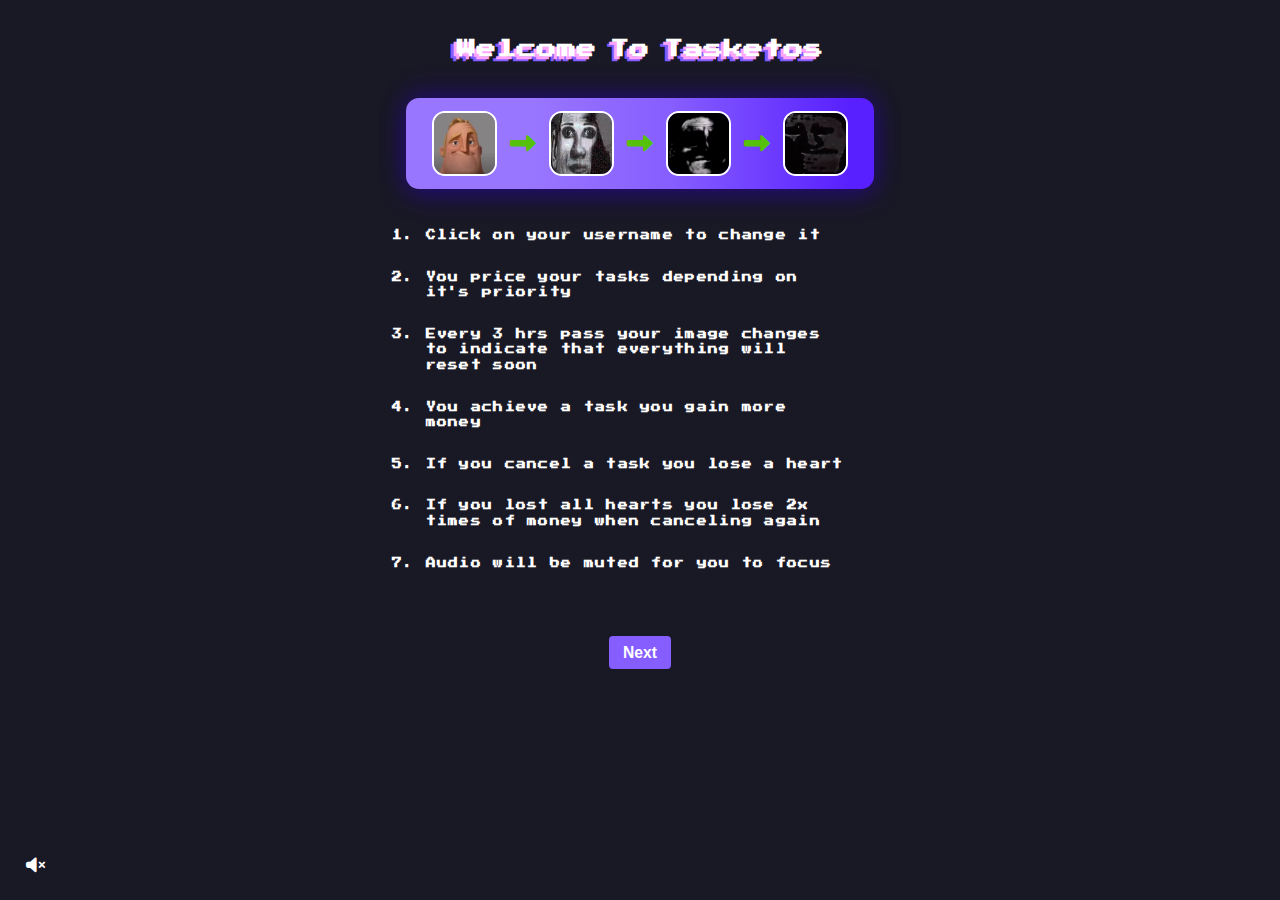
<file: index.html>
<!DOCTYPE html>
<html lang="en">
<head>
    <meta charset="UTF-8">
    <meta name="viewport" content="width=device-width, initial-scale=1.0">
    <title>Tasketos</title>
    <link rel="preconnect" href="https://fonts.googleapis.com">
    <link rel="preconnect" href="https://fonts.gstatic.com" crossorigin>
    <link href="https://fonts.googleapis.com/css2?family=Press+Start+2P&display=swap" rel="stylesheet">
    <link rel="stylesheet" href="https://cdnjs.cloudflare.com/ajax/libs/font-awesome/6.4.2/css/all.min.css">
    <link rel="stylesheet" href="style.css">
    <style>
        *{
        box-sizing: border-box;
        padding: 0;
        margin: 0;
    }

    .wrapper{
        width: 85vw;
        margin: 0 7.5vw;
        position: relative;
    }

    body{
        font-family: 'Press Start 2P', cursive;
        padding-top: 6.5rem;
        height: 100vh;
        user-select: none;
        overflow: hidden;}
    </style>
</head>
<body>
    <!---Teeesstt--->
    <i id="audio" class="fa-solid fa-volume-xmark" style="color: white; font-size: 1.3rem; cursor: pointer;"></i>
    <nav class="nav-el">
        <div class="wrapper">
            <h3 class="logo"><a href="index.html">Tasketos</a></h3>
            <div class="user">
                <img width="40" height="40" class="user-img" src="imgs/user1.JPG" alt="User Tasketos Image" ></img>
                <h6 class="username">Anonymous</h6>
                <h6 id="level" class="level" ></h6>
                
            </div>
        </div>
    </nav>

    <div class="preloader">
        <h3 class="logo">Tasketos</h3>
        <div class="loading"><span class="loading-bar"></span></div>
        <div class="motivate">Remember every day is a new day,Do not look behind :&#41;</div>
    </div>

    <section class="main">
        <div class="bg-left"></div>
        <h3 class="bg-text">Tasketos</h3>
        <div class="bg-right"></div>
        <div class="wrapper">

            <div class="notification">
                <i id="done" class="fa-regular fa-circle-check"></i>
                <h3>Done</h3>
                <h4></h4><span id="counter"></span>
                <button id="ok-btn">Ok</button>
            </div>

            <div class="main-box">

                <div class="add-task-box">
                    <input class="task-input" type="text" placeholder="Task" required>
                    <input class="task-price" type="number" placeholder="Price" required>
                    <button class="add-btn"><i class="fa-solid fa-plus"></i></button>
                </div>

                <div class="tasks-info">
                    <div class="alert hide" style = "color:red; font-weight:bold;"><h5>value must be less than 2500</h5></div>
                    <div class="num-of-tasks">Number Of Tasks : <span></span></div>
                        <div class="num-of-chances">
                            Lives: 
                        <span id="lives-span"></span>
                        
                    </div>
                    <div class="money"><i class="gem fa-regular fa-gem"></i>: <span id="earned">0</span>$</div>
                </div>
                
                <div class="tasks">
                    
                    
                </div>
            </div>

            

        </div>


    </section>






    <script type="module" src="main.js" defer></script>
</body>
</html>
</file>
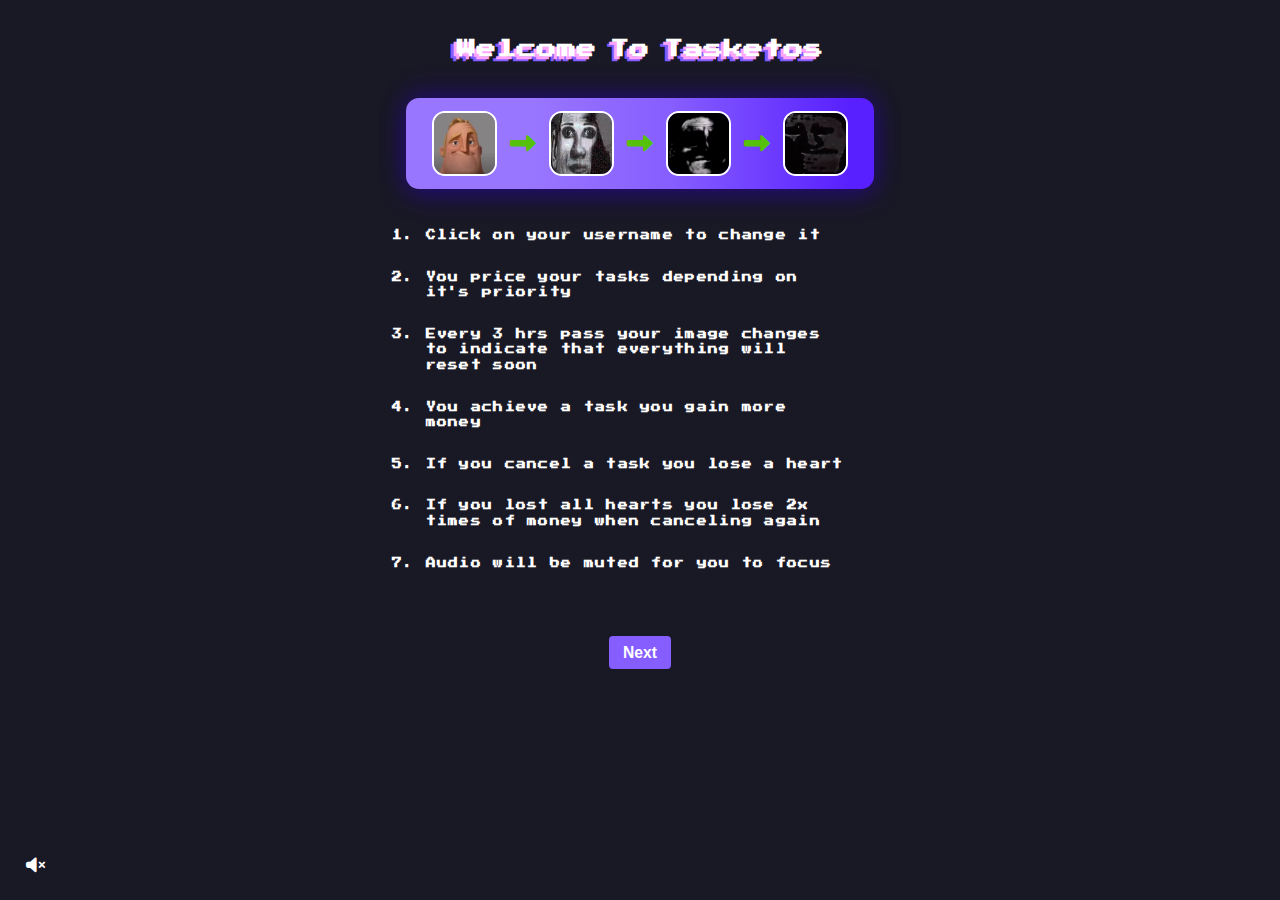
<file: login.html>
<!DOCTYPE html>
<html lang="en">
<head>
    <meta charset="UTF-8">
    <meta name="viewport" content="width=device-width, initial-scale=1.0">
    <meta name="description" content="Tasketos is your ultimate task management solution, helping you prioritize and complete tasks efficiently & in a new entertaining game-like way.">
    <meta name="keywords" content="task management, productivity, task scheduler, Tasketos , tasketos , time management">
    <title>Tasketos - Your Task Management Solution</title>
    <link rel="preconnect" href="https://fonts.gstatic.com" crossorigin>
    <link href="https://fonts.googleapis.com/css2?family=Press+Start+2P&display=swap" rel="stylesheet">
    <link rel="stylesheet" href="https://cdnjs.cloudflare.com/ajax/libs/font-awesome/6.4.2/css/all.min.css">
    <link rel="stylesheet" href="style.css">
    <link rel="stylesheet" href="login.css">
    <link rel="preconnect" href="https://fonts.googleapis.com">
    <style>
        *{
        box-sizing: border-box;
        padding: 0;
        margin: 0;
    }

    .wrapper{
        width: 85vw;
        margin: 0 7.5vw;
        position: relative;
    }

    body{
        font-family: 'Press Start 2P', cursive;
        padding-top: 6.5rem;
        height: 100vh;
        user-select: none;
        overflow: hidden;}
    </style>
</head>
<body>
    <nav class="nav-el">
        <div class="wrapper">
            <h1 class="logo"><a href="login.html">Tasketos</a></h1>
            <div class="user">
                <img width="40" height="40" class="user-img" src="imgs/user1.JPG" alt="User_Tasketos_Img">
                <h2 class="username">Anonymous</h2>
                
            </div>
        </div>
    </nav>

    <div class="trip">
        <i id="audio" class="fa-solid fa-volume-xmark" style=" color: white; font-size: 1.3rem;  cursor: pointer;"></i>
        <div class="wrapper">
            
            <div class="h4-wrapper"><h2 class="trip-logo">Welcome To Tasketos</div></h2>
            <div class="img-box">
                <img width="80" height="80"  src="imgs/user1.JPG" alt="Tasketos User Image 1">
                <i class="fa-solid fa-right-long"></i>
                <img width="80" height="80" src="imgs/user4.JPG" alt="Tasketos User Image 2">
                <i class="fa-solid fa-right-long"></i>
                <img width="80" height="80" src="imgs/user6.JPG" alt="Tasketos User Image 3"> 
                <i class="fa-solid fa-right-long"></i>
                <img width="80" height="80" src="imgs/user8.JPG" alt="Tasketos User Image 4">    
            </div>
            <ol class="notes-box">
                <li class="notes">Click on your username to change it</li>
                <li class="notes">You price your tasks depending on it's priority</li>
                <li class="notes">Every 3 hrs pass your image changes to indicate that everything will reset soon</li>
                <li class="notes">You achieve a task you gain more money</li>
                <li class="notes">If you cancel a task you lose a heart</li>
                <li class="notes">If you lost all hearts you lose 2x times of money when canceling again</li>
                <li class="notes">Audio will be muted for you to focus</li>
            </ol>
            <button class="next">Next</button>
        </div>
    </div>

    <section class="login-sec">
        <form class="wrapper">

        <h5 class="name-label">Type your name</h5>
        <input class="inp-name" type="text" required>
        <button class="start">Start</button>

        </form>
    </section>
    
    <script type="module" src="login.js" defer></script>
</body>
</html>
</file>
<file: style.css>
*{
    box-sizing: border-box;
    padding: 0;
    margin: 0;
}
/*font-family: 'Press Start 2P', cursive;*/

.wrapper{
    width: 85vw;
    margin: 0 7.5vw;
    position: relative;
}

body{
    font-family: 'Press Start 2P', cursive;
    padding-top: 6.5rem;
    height: 100vh;
    user-select: none;
    overflow: hidden;
}

#audio{
    position: absolute;
    left: 2rem;
    bottom: 2rem;
    z-index: 100;

}

a{
    text-decoration: none;
    color: white;
    cursor: pointer;
    
    }

    button{
        cursor: pointer;
    }

    h1{
        font-size:3rem ; 
    }

    h2{
        font-size:2.5rem ; 
    }

    h3{
        font-size:2rem ; 
    }

    h4{
        font-size:1.5rem ; 
    }

    h5{
        font-size:1rem ; 
    }

    h6{
        font-size:0.5rem ; 
    }

    

    :root{
        --dark:#191825;
        --main:#865DFF;
        --sec:#E384FF;
        --light:#FFA3FD;
        --gem:#55c10a;
        --red:rgb(208, 31, 0);
    }

    .logo{
        letter-spacing: 0.1rem;
        position: relative;
    }

    .logo::before{
        content: "Tasketos";
        position: absolute;
        color: var(--light);
        left: -0.2rem;
        bottom: -0.2rem;
        z-index: -1;
    }

    .logo::after{
        content: "Tasketos";
        position: absolute;
        color: var(--main);
        left: -0.4rem;
        bottom: -0.4rem;
        z-index: -2;
    }


    .nav-el{
        
        position: fixed;
        top: 0;
        width: 100%;
        height: 6.5rem;
        display: flex;
        align-items: center;
        justify-content: center;
        background-color: var(--dark);
        color: white;
        z-index: 10;
    }

    .nav-el .wrapper{
        display: flex;
        align-items: center;
        justify-content: space-between;
    }

    .user {
        display: flex;
        align-items: center;
        justify-content: center;
        gap: 1.3rem;
    }

    .username{
        font-size: 1rem;
        cursor: pointer;
    }

    .user .user-img{
        width: 2.5rem;
        height: 2.5rem;
        object-fit: cover;
        border-radius: 0.3rem;
        -webkit-border-radius: 0.3rem;
        -moz-border-radius: 0.3rem;
        -ms-border-radius: 0.3rem;
        -o-border-radius: 0.3rem;
}

.level {
    font-size: 0.6rem;
}
/******************preloader*******************************/

.preloader{
    
    width: 100%;
    height: 100%;
    background-color: var(--dark);
    position: absolute;
    left: 0;
    top: 0;
    z-index: 100;
    display: flex;
    justify-content: center;
    align-items: center;
    flex-direction: column;
    gap: 2rem;
    color: white;
    transition: 0.6s ease;
    -webkit-transition: 0.6s ease;
    -moz-transition: 0.6s ease;
    -ms-transition: 0.6s ease;
    -o-transition: 0.6s ease;
}

.loading{
    
    width: 20rem;
    height: 1rem;
    position: relative;
    overflow: hidden;
}

.loading-bar{
    position: absolute;
    width: 100%;
    height: 100%;
    left: 0;
    top: 0;
    background-color: white;
    background: repeating-linear-gradient(to right, var(--dark), var(--dark) 10px, #fff 10px, #fff 20px);
    -o-background: repeating-linear-gradient(to right, var(--dark), var(--dark) 10px, #fff 10px, #fff 20px);
    
}

.motivate{
    color: var(--sec);
    font-size: 0.8rem;
}

@keyframes preload {
    0% {
        width: 0;
      }
      10% {
        width: 20%;
      }
      20% {
        width: 20%;
      }

      30% {
        width: 20%;
      }
      40% {
        width: 50%;
      }
      50% {
        width: 50%;
      }
      60% {
        width: 50%;
      }

      70% {
        width: 70%;
      }

      80% {
        width: 70%;
      }

      90% {
        width: 70%;
      }

      
      100% {
        width: 100%;
      }
}

/********************main*********************************/

.main{
    background-color: var(--main);
    width: 100%;
    height: 100%;
    display: flex;
    align-items: center;
    justify-content: center;
    position: relative;
    overflow: hidden;
}

.bg-text,.bg-left,.bg-right{
    position: absolute;
}

.bg-left,.bg-left::after,.bg-right,.bg-right::after{
    z-index: 2;
}

.bg-left{
    left: 0;
    top: 50%;
    transform: translateY(-50%);
    -webkit-transform: translateY(-50%);
    -moz-transform: translateY(-50%);
    -ms-transform: translateY(-50%);
    -o-transform: translateY(-50%);
    width: 15rem;
    height: 8rem;
    background-color: var(--gem);
    box-shadow: inset 0 -1rem 2rem #153300ca ,inset 0 0.2rem 1rem #153300ca , 0 1rem 2rem #00000091 ;
}
.bg-left::after{
    content: "";
    position: absolute;
    border-radius: 0.3rem;
    left: 95%;
    top: 50%;
    transform: translateY(-50%);
    -webkit-transform: translateY(-50%);
    -moz-transform: translateY(-50%);
    -ms-transform: translateY(-50%);
    -o-transform: translateY(-50%);
    width: 4rem;
    height: 10rem;
    background-color: var(--gem);
    box-shadow: inset 0 -0.3rem 1rem #153300ca ,inset 0 0.3rem 1rem #153300ca;
    -webkit-border-radius: 0.3rem;
    -moz-border-radius: 0.3rem;
    -ms-border-radius: 0.3rem;
    -o-border-radius: 0.3rem;
}

.bg-right{
    right: 0;
    top: 50%;
    transform: translateY(-50%);
    -webkit-transform: translateY(-50%);
    -moz-transform: translateY(-50%);
    -ms-transform: translateY(-50%);
    -o-transform: translateY(-50%);
    width: 15rem;
    height: 8rem;
    background-color: var(--gem);
    box-shadow: inset 0 -1rem 2rem #153300ca ,inset 0 0.2rem 1rem #153300ca , 0 1rem 2rem #00000091 ;
}
.bg-right::after{
    content: "";
    position: absolute;
    border-radius: 0.3rem;
    right: 95%;
    top: 50%;
    transform: translateY(-50%);
    -webkit-transform: translateY(-50%);
    -moz-transform: translateY(-50%);
    -ms-transform: translateY(-50%);
    -o-transform: translateY(-50%);
    width: 4rem;
    height: 10rem;
    background-color: var(--gem);
    box-shadow: inset 0 -0.3rem 1rem #153300ca ,inset 0 0.3rem 1rem #153300ca;
    -webkit-border-radius: 0.3rem;
    -moz-border-radius: 0.3rem;
    -ms-border-radius: 0.3rem;
    -o-border-radius: 0.3rem;
}


.bg-text{
    color: var(--gem);
    
    top: 50%;
    transform: translateY(-50%);
    -webkit-transform: translateY(-50%);
    -moz-transform: translateY(-50%);
    -ms-transform: translateY(-50%);
    -o-transform: translateY(-50%);
    animation:bg-txt 2s 1s linear infinite ;
    -webkit-animation:bg-txt 4s 1s linear infinite alternate ;
    z-index: 1;
}

.bg-text::before{
    content: "Tasketos";
    color: #153300;
    
    position: absolute;
    left: -0.2rem;
    bottom: -0.2rem;
    z-index: -1;
}

@keyframes bg-txt {
    0%{
        left: 0;
    }

    100%{
        left: 100%;
    }
}

.main .wrapper{
    display: flex;
    align-items: center;
    justify-content: center;
    position: relative;
}

.main .notification{
    opacity: 0;
    padding: 0 1rem;
    pointer-events: none;
    transition: 0.4s ease;
    position: absolute;
    width: 40rem;
    height: 40rem;
    z-index: 9;
    background-color: white;
    border-radius: 2rem;
    -webkit-border-radius: 2rem;
    -moz-border-radius: 2rem;
    -ms-border-radius: 2rem;
    -o-border-radius: 2rem;
    box-shadow:1rem 1rem 50rem rgba(0, 0, 0, 0.5) , -1rem -1rem 50rem rgba(0, 0, 0, 0.5) ;
    display: flex;
    flex-direction: column;
    align-items: center;
    justify-content: center;
    gap: 3rem;
    -webkit-transition: 0.4s ease;
    -moz-transition: 0.4s ease;
    -ms-transition: 0.4s ease;
    -o-transition: 0.4s ease;
}

.main .notification h3{
    
    line-height: -3rem;
    word-spacing: -0.3rem;
 }

 .main .notification h3 span{
    font-size: 1.2rem;
 }

 .main .notification  h4{
    
    font-size: 0.7rem;
    
 }


.main .notification i{
   font-size: 10rem;
}

#done{
    color: var(--gem);
}

#cancel{
    color: var(--red);
}


#ok-btn{
    background-color: var(--main);
    border-radius: 0.4rem;
    -webkit-border-radius: 0.4rem;
    -moz-border-radius: 0.4rem;
    -ms-border-radius: 0.4rem;
    -o-border-radius: 0.4rem;
    padding: 1rem 2rem;
    border: 1px solid transparent;
    color: white;
    font-weight: bold;
    font-size: 1.1rem;
    transition: 0.6s ease ;
    -webkit-transition: 0.6s ease ;
    -moz-transition: 0.6s ease ;
    -ms-transition: 0.6s ease ;
    -o-transition: 0.6s ease ;
    box-shadow: 5px 5px 12px rgba(0, 0, 0, 0.3) ,  -5px 5px 12px rgba(0, 0, 0, 0.3);
}

#ok-btn:hover{
    background-color: var(--sec);
    
}


.main  .main-box{
    display: grid;
    grid-template-rows: 1fr 1fr 5fr;
    padding: 2rem;
    max-width: 52rem;
    width: 100%;
    height: 42rem;
    background-color: white;
    border-radius: 2.5rem;
    -webkit-border-radius: 2.5rem;
    -moz-border-radius: 2.5rem;
    -ms-border-radius: 2.5rem;
    -o-border-radius: 2.5rem;
    border: 3px solid var(--dark);
    box-shadow: 1rem 1rem 2rem #1918259e , -1rem 0rem 2rem #1918259e;
    z-index: 3;
    position: relative;

}


.add-task-box{
    display: grid;
    grid-template-columns: 2fr 2fr 1fr;
    place-items: center start;
    width: 100%;
    height: 3rem;
    gap: 2rem;
}

.add-task-box .task-input , .add-task-box .task-price{
    width: 100%;
    outline: none;
    padding: 0.5rem;
    border-radius: 0.5rem;
    -webkit-border-radius: 0.5rem;
    -moz-border-radius: 0.5rem;
    -ms-border-radius: 0.5rem;
    -o-border-radius: 0.5rem;
    font-family: 'Press Start 2P', cursive;
}

.add-task-box input:focus{
    border: 2px solid var(--gem);
}


.add-task-box .add-btn{
    
    width: 100%;
    padding: 0.3rem 0;
    border-radius: 0.5rem;
    -webkit-border-radius: 0.5rem;
    -moz-border-radius: 0.5rem;
    -ms-border-radius: 0.5rem;
    -o-border-radius: 0.5rem;
    background-color: white;
    color: black;
    font-weight: bolder;
    font-size: 1.2rem;
    transition: 0.6s ease;
    -webkit-transition: 0.6s ease;
    -moz-transition: 0.6s ease;
    -ms-transition: 0.6s ease;
    -o-transition: 0.6s ease;
}

.add-task-box .add-btn:hover{
    background-color: var(--gem);

}

.add-task-box .add-btn > i{
    transition: 0.6s ease;
    -webkit-transition: 0.6s ease;
    -moz-transition: 0.6s ease;
    -ms-transition: 0.6s ease;
    -o-transition: 0.6s ease;
}


.add-task-box .add-btn:hover > i{
    transform: rotate(180deg);
    -webkit-transform: rotate(180deg);
    -moz-transform: rotate(180deg);
    -ms-transform: rotate(180deg);
    -o-transform: rotate(180deg);
}

.tasks-info{
    display: grid;
    grid-template-columns: 2fr 1fr 1fr;
    place-items: center ;
    gap: 4rem;
    margin-top: 1rem;
    font-size: 0.8rem;
    font-weight: bold;
    word-spacing: -0.5rem;
    position: relative;
}

.alert {

    background-color: white;
    pointer-events: none;
    position: absolute;
    left: 0;
    top: 0;
    width: 100%;
    height: 100%;
    z-index: 100;
    display: flex;
    align-items: center;
    justify-content: center;
    transition: opacity ease-in-out 0.3s;
    -webkit-transition: opacity ease-in-out 0.3s;
    -moz-transition: opacity ease-in-out 0.3s;
    -ms-transition: opacity ease-in-out 0.3s;
    -o-transition: opacity ease-in-out 0.3s;

}

.hide{
    opacity: 0;
}






.num-of-chances{
    font-weight: bold;
    
}

#lives-span i{
    margin-left: 0.5rem;
}


.num-of-chances  i{
    font-weight: bold;
    font-size: 1rem;
    
}




.heart{
    color: var(--red);
}

.tasks-info .money{
    position: relative;
    color: #2e6e00;
    font-weight: bold;
    font-size: 1rem;
    transition: 0.6s ease;
    -webkit-transition: 0.6s ease;
    -moz-transition: 0.6s ease;
    -ms-transition: 0.6s ease;
    -o-transition: 0.6s ease;
}

.tasks-info .money:hover {
    color: #6aff00;
    cursor: pointer;
}






.tasks-info .money::before{
    content: "";
    width: 2rem;
    height: 0.6rem;
    position: absolute;
    background-color: rgb(255, 0, 0);
    transform: rotate(-45deg);
    -webkit-transform: rotate(-45deg);
    -moz-transform: rotate(-45deg);
    -ms-transform: rotate(-45deg);
    -o-transform: rotate(-45deg);
    opacity: 0;
    box-shadow: 1px 1px 6px rgba(248, 248, 248, 0.537) , -1px -1px 6px rgba(248, 248, 248, 0.537);
}

.tasks-info .money:hover:before{
    content: "";
    width: 2rem;
    height: 0.6rem;
    position: absolute;
    background-color: rgba(248, 248, 248, 0.537);
    transform: rotate(-45deg);
    -webkit-transform: rotate(-45deg);
    -moz-transform: rotate(-45deg);
    -ms-transform: rotate(-45deg);
    -o-transform: rotate(-45deg);
   
}

.tasks-info .gem{
    font-size: 1.3rem;
    padding: 0.5rem;
}





.main-box .tasks{
    display: flex;
    flex-direction: column;
    gap: 2rem;
    flex-wrap: nowrap;
    align-items: center;
    margin-top: 2rem;
    position: relative;

    overflow: hidden;
    overflow-y: scroll;
    
}

.main-box .tasks .task{
    width: 100%;
    display: grid;
    grid-template-columns: 1fr 1fr 1fr;
    gap: 1rem;
    place-items: center;
    border-bottom: 1px solid rgba(0, 0, 0, 0.279);
    padding: 0.5rem 0;
    font-size: 1rem;
    font-weight: 700;
}



.task .btns{
    display: flex;
    justify-content: center;
    gap: 1rem;
}
.task .remove-task,.task-achieved{
    border: 1px solid transparent;
    border-radius: 0.5rem;
    -webkit-border-radius: 0.5rem;
    -moz-border-radius: 0.5rem;
    -ms-border-radius: 0.5rem;
    -o-border-radius: 0.5rem;
    padding: 0.6rem;
    transition: 0.6s ease ;
    -webkit-transition: 0.6s ease ;
    -moz-transition: 0.6s ease ;
    -ms-transition: 0.6s ease ;
    -o-transition: 0.6s ease ;
    font-size: 1rem;
    font-weight: 700;
}

.task .remove-task:hover,.task-achieved:hover{
    box-shadow: 0.5rem 0.5rem 1rem #19182543, -0.5rem 0rem 1rem #19182543;
}

.tasks .task .remove-task{
    background-color: var(--red);
    color: white;
    
}

.tasks .task .task-achieved{
    background-color: var(--gem);
    color: white;
}

.task .task-name{
    font-size: 1.2rem;
}
.price{
    color: var(--red);
    font-weight: 600;
    font-size: 0.8rem;
}









/*********************Responsive*************************/


@media (max-width:640px) {
    html{
        font-size: 9px;
    }

    .tasks-info{
        gap: 0rem;
    }

    .bg-left{
        left: 50%;
        top: -8rem;
        transform: translate(-50%,0) rotateZ(90deg);
        -webkit-transform: translate(-50%,0) rotateZ(90deg);
        -moz-transform: translate(-50%,0) rotateZ(90deg);
        -ms-transform: translate(-50%,0) rotateZ(90deg);
        -o-transform: translate(-50%,0) rotateZ(90deg);
        width: 15rem;
        height: 8rem;
        box-shadow:inset 0 -1rem 2rem #153300ca ,inset 0 1rem 2rem #153300ca , 0 1rem 2rem #00000060 , 0 -1rem 2rem #00000060 ;
}
    .bg-left::after{
       box-shadow: inset 0 -0.5rem 1.2rem #153300ca ,inset 0 0.5rem 1.2rem #153300ca ;
    }

    .bg-right{
        left: 50%;
        top: 100%;
        transform: translate(-50%,0) rotateZ(90deg);
        -webkit-transform: translate(-50%,0) rotateZ(90deg);
        -moz-transform: translate(-50%,0) rotateZ(90deg);
        -ms-transform: translate(-50%,0) rotateZ(90deg);
        -o-transform: translate(-50%,0) rotateZ(90deg);
        width: 15rem;
        height: 8rem;
        background-color: var(--gem);
        box-shadow:inset 0 -1rem 2rem #153300ca ,inset 0 1rem 2rem #153300ca , 0 1rem 2rem #00000060 , 0 -1rem 2rem #00000060  ;
}
    .bg-right::after{
        
        right: 95%;
        top: 50%;
        transform: translateY(-50%);
        -webkit-transform: translateY(-50%);
        -moz-transform: translateY(-50%);
        -ms-transform: translateY(-50%);
        -o-transform: translateY(-50%);
        width: 4rem;
        height: 10rem;
        background-color: var(--gem);
        box-shadow: inset 0 -0.5rem 1.2rem #153300ca ,inset 0 0.5rem 1.2rem #153300ca ;

    }

    .bg-text{
        color: var(--gem);
       
        left: 50%;
        transform: translate(-50%,0) rotateZ(90deg);
        -webkit-transform: translate(-50%,0) rotateZ(90deg);
        -moz-transform: translate(-50%,0) rotateZ(90deg);
        -ms-transform: translate(-50%,0) rotateZ(90deg);
        -o-transform: translate(-50%,0) rotateZ(90deg);
        animation:bg-txt 2s 1s linear infinite ;
        -webkit-animation:bg-txt 4s 1s linear infinite alternate ;
        z-index: 1;
    }
    
    
    
    @keyframes bg-txt {
        0%{
            top: -10%;
        }
    
        100%{
            top: 110%;
        }
    }
}

@media (min-width:640px) {
    @media (max-width:900px) {
        html{
            font-size: 11px;
        }

        .tasks-info{
            gap: 2rem;
        }

        .bg-left{
            left: 50%;
            top: -8rem;
            transform: translate(-50%,0) rotateZ(90deg);
            -webkit-transform: translate(-50%,0) rotateZ(90deg);
            -moz-transform: translate(-50%,0) rotateZ(90deg);
            -ms-transform: translate(-50%,0) rotateZ(90deg);
            -o-transform: translate(-50%,0) rotateZ(90deg);
            width: 15rem;
            height: 8rem;
            box-shadow:inset 0 -1rem 2rem #153300ca ,inset 0 1rem 2rem #153300ca , 0 1rem 2rem #00000060 , 0 -1rem 2rem #00000060 ;
    }
        .bg-left::after{
           box-shadow: inset 0 -0.5rem 1.2rem #153300ca ,inset 0 0.5rem 1.2rem #153300ca ;
        }
    
        .bg-right{
            left: 50%;
            top: 100%;
            transform: translate(-50%,0) rotateZ(90deg);
            -webkit-transform: translate(-50%,0) rotateZ(90deg);
            -moz-transform: translate(-50%,0) rotateZ(90deg);
            -ms-transform: translate(-50%,0) rotateZ(90deg);
            -o-transform: translate(-50%,0) rotateZ(90deg);
            width: 15rem;
            height: 8rem;
            background-color: var(--gem);
            box-shadow:inset 0 -1rem 2rem #153300ca ,inset 0 1rem 2rem #153300ca , 0 1rem 2rem #00000060 , 0 -1rem 2rem #00000060  ;
    }
        .bg-right::after{
            
            right: 95%;
            top: 50%;
            transform: translateY(-50%);
            -webkit-transform: translateY(-50%);
            -moz-transform: translateY(-50%);
            -ms-transform: translateY(-50%);
            -o-transform: translateY(-50%);
            width: 4rem;
            height: 10rem;
            background-color: var(--gem);
            box-shadow: inset 0 -0.5rem 1.2rem #153300ca ,inset 0 0.5rem 1.2rem #153300ca ;
    
        }
    
        .bg-text{
            color: var(--gem);
            
            left: 50%;
            transform: translate(-50%,0) rotateZ(90deg);
            -webkit-transform: translate(-50%,0) rotateZ(90deg);
            -moz-transform: translate(-50%,0) rotateZ(90deg);
            -ms-transform: translate(-50%,0) rotateZ(90deg);
            -o-transform: translate(-50%,0) rotateZ(90deg);
            animation:bg-txt 2s 1s linear infinite ;
            -webkit-animation:bg-txt 4s 1s linear infinite alternate ;
            z-index: 1;
        }
        
        
        
        @keyframes bg-txt {
            0%{
                top: -10%;
            }
        
            100%{
                top: 110%;
            }
        }
    }
}


@media (min-width:900px) {
    @media (max-width:1200px) {
        html{
            font-size: 12px;
        }

        .bg-left{
            left: -13rem;
            top: 50%;
            transform: translateY(-50%);
            -webkit-transform: translateY(-50%);
            -moz-transform: translateY(-50%);
            -ms-transform: translateY(-50%);
            -o-transform: translateY(-50%);
            width: 15rem;
            height: 8rem;
            background-color: var(--gem);
            box-shadow: inset 0 -1rem 2rem #153300ca ,inset 0 0.2rem 1rem #153300ca , 0 1rem 2rem #00000091 ;
        }


        .bg-right{
            right: -13rem;
            top: 50%;
            transform: translateY(-50%);
            -webkit-transform: translateY(-50%);
            -moz-transform: translateY(-50%);
            -ms-transform: translateY(-50%);
            -o-transform: translateY(-50%);
            width: 15rem;
            height: 8rem;
            background-color: var(--gem);
            box-shadow: inset 0 -1rem 2rem #153300ca ,inset 0 0.2rem 1rem #153300ca , 0 1rem 2rem #00000091 ;
        }
    }
}

@media (min-width:1200px) {
    @media (max-width:1500px) {
        html{
            font-size: 15px;
        }

        .bg-left{
            left: -11rem;
            top: 50%;
            transform: translateY(-50%);
            -webkit-transform: translateY(-50%);
            -moz-transform: translateY(-50%);
            -ms-transform: translateY(-50%);
            -o-transform: translateY(-50%);
            width: 15rem;
            height: 8rem;
            background-color: var(--gem);
            box-shadow: inset 0 -1rem 2rem #153300ca ,inset 0 0.2rem 1rem #153300ca , 0 1rem 2rem #00000091 ;
        }


        .bg-right{
            right: -11rem;
            top: 50%;
            transform: translateY(-50%);
            -webkit-transform: translateY(-50%);
            -moz-transform: translateY(-50%);
            -ms-transform: translateY(-50%);
            -o-transform: translateY(-50%);
            width: 15rem;
            height: 8rem;
            background-color: var(--gem);
            box-shadow: inset 0 -1rem 2rem #153300ca ,inset 0 0.2rem 1rem #153300ca , 0 1rem 2rem #00000091 ;
        }

    }
}
</file>
<file: login.css>
.trip {
    position: absolute;
    left: 0;
    top: 0;
    padding: 1rem 0;
    z-index: 1000;
    background-color: var(--dark);
    transition: 0.6s ease;
    -webkit-transition: 0.6s ease;
    -moz-transition: 0.6s ease;
    -ms-transition: 0.6s ease;
    -o-transition: 0.6s ease;
    color: white;
    overflow: hidden;
}


.wrapper{
    width: 85vw;
    margin: 0 7.5vw;
    position: relative;
    
}

.trip, .trip .wrapper{
    display: flex;
    flex-direction: column;
    align-items: center;
    height: 100%;
}

.trip .wrapper{
    padding-top: 2rem;
    gap: 3rem;
}


#audio {
    position: absolute;
    bottom: 2rem;
    right: 2rem;
    width: fit-content;
    height: fit-content;
}

.img-box{
    display: flex;
    align-items: center;
    justify-content: center;
    gap: 1rem;
    padding: 1rem;
    width: 36rem;
    color: var(--gem);
    font-size: 2rem;
    background: rgb(153,118,255);
    background: linear-gradient(90deg, rgba(153,118,255,1) 27%, rgba(134,93,255,1) 57%, rgba(88,32,255,1) 95%);
    border-radius: 1rem;
    -webkit-border-radius: 1rem;
    -moz-border-radius: 1rem;
    -ms-border-radius: 1rem;
    -o-border-radius: 1rem;
    box-shadow: 0rem 0.5rem 2rem #2f00ba74,0rem -0.5rem 2rem #2e00ba54;
    
}

.notes-box{
    display: flex;
    flex-direction: column;
    gap: 2rem;
    margin-bottom: 2rem;
    width: 33rem;
    
}

.notes{ 

    color: white;
    font-weight: bold;
    font-size: 0.76rem;
    letter-spacing: 0.1rem;
    line-height: 1.2rem;
}

.img-box  img{
    width: 5rem;
    height: 5rem;
    object-fit: cover;
    border: 2px solid white;
    border-radius: 1rem;
    -webkit-border-radius: 1rem;
    -moz-border-radius: 1rem;
    -ms-border-radius: 1rem;
    -o-border-radius: 1rem;
}


.trip .h4-wrapper{
    width: 100%;
    height: fit-content;
    display: flex;
    justify-content: center;
}

.trip-logo{
    font-size: 1.5rem;
    letter-spacing: 0rem;
    position: relative;
    animation: welcome 3s linear infinite alternate;
    -webkit-animation: welcome 3s linear infinite alternate;
}
.trip-logo,.trip-logo::before,.trip-logo::after{
    font-family: 'Press Start 2P', cursive;
    word-spacing: -0.5rem;
    
}







.trip-logo::before{
    content: "Welcome To Tasketos";
    position: absolute;
    color: var(--light);
    left: -0.2rem;
    bottom: -0.2rem;
    z-index: -1;
}

.trip-logo::after{
    content: "Welcome To Tasketos";
    position: absolute;
    color: var(--main);
    left: -0.4rem;
    bottom: -0.4rem;
    z-index: -2;
}



.login-sec {
    height: 100%;
    width: 100%;
    display: flex;
    justify-content: center;
    align-items: center;
    background-color: var(--main);
    box-shadow: inset 1rem 1rem 6rem rgba(0, 0, 0, 0.337) ,inset -1rem -1rem 6rem rgba(0, 0, 0, 0.337);
}

.login-sec .wrapper{
    height: 16rem;
    width: 40rem;
    border-radius: 1rem;
    background-color: var(--dark);
    -webkit-border-radius: 1rem;
    -moz-border-radius: 1rem;
    -ms-border-radius: 1rem;
    -o-border-radius: 1rem;
    padding: 2rem;
    display: flex;
    flex-direction: column;
    align-items: center;
    gap: 2rem;
    font-family: 'Press Start 2P', cursive;
    

}

.login-sec .wrapper .name-label{
    animation:color 4s ease infinite ;
    -webkit-animation:color 4s ease infinite ;
}


.login-sec .wrapper .inp-name{
    width: 100%;
    outline: none;
    padding: 0.5rem;
    border-radius: 0.5rem;
    -webkit-border-radius: 0.5rem;
    -moz-border-radius: 0.5rem;
    -ms-border-radius: 0.5rem;
    -o-border-radius: 0.5rem;
    font-weight: 600;
    font-size: 1.1rem;
    
}

.login-sec .wrapper .inp-name:focus{
    border: 2px solid var(--gem);
}



.login-sec .wrapper .start , .trip .next{
    font-weight: bold;
    font-size: 1.2rem;
    background-color: var(--main);
    color: white;
    padding: 0.5rem 1rem;
    border-radius: 0.3rem;
    -webkit-border-radius: 0.3rem;
    -moz-border-radius: 0.3rem;
    -ms-border-radius: 0.3rem;
    border: 1px solid transparent;
    -o-border-radius: 0.3rem;
    transition: 0.6s ease;
    -webkit-transition: 0.6s ease;
    -moz-transition: 0.6s ease;
    -ms-transition: 0.6s ease;
    -o-transition: 0.6s ease;
}


.login-sec .wrapper .start:hover , .trip .next:hover{
    
    background-color: var(--sec);
    color: white;
    
}


@keyframes color {
    0%{
        color: white;
    }
    25%{
        color: var(--main);
    }

    50%{
        color: var(--sec);
    }

    75%{
        color: var(--main);
    }

    100%{
        color: white;
    }

}

@keyframes welcome {
    0%{
        transform: translateX(-50%);
        -webkit-transform: translateX(-50%);
        -moz-transform: translateX(-50%);
        -ms-transform: translateX(-50%);
        -o-transform: translateX(-50%);
}

    50%{
        transform: translateX(0%);
        -webkit-transform: translateX(0%);
        -moz-transform: translateX(0%);
        -ms-transform: translateX(0%);
        -o-transform: translateX(0%);
}

    100%{
        transform: translateX(50%);
        -webkit-transform: translateX(50%);
        -moz-transform: translateX(50%);
        -ms-transform: translateX(50%);
        -o-transform: translateX(50%);
}
}

/************************resposive*****************************/

@media (max-width:640px) {
    html{
        font-size: 9px;
    }
    
    .notes-box{
        
        align-items: flex-start;
        padding: 0 1rem;
        
        
    }
    
    
}

@media (min-width:640px) {
    @media (max-width:900px) {
        html{
            font-size: 11px;
        }

        
        
    }
}


@media (min-width:900px) {
    @media (max-width:1200px) {
        html{
            font-size: 12px;
        }

    }
}

@media (min-width:1200px) {
    @media (max-width:1500px) {
        html{
            font-size: 13px;
        }

    }
}
</file>
